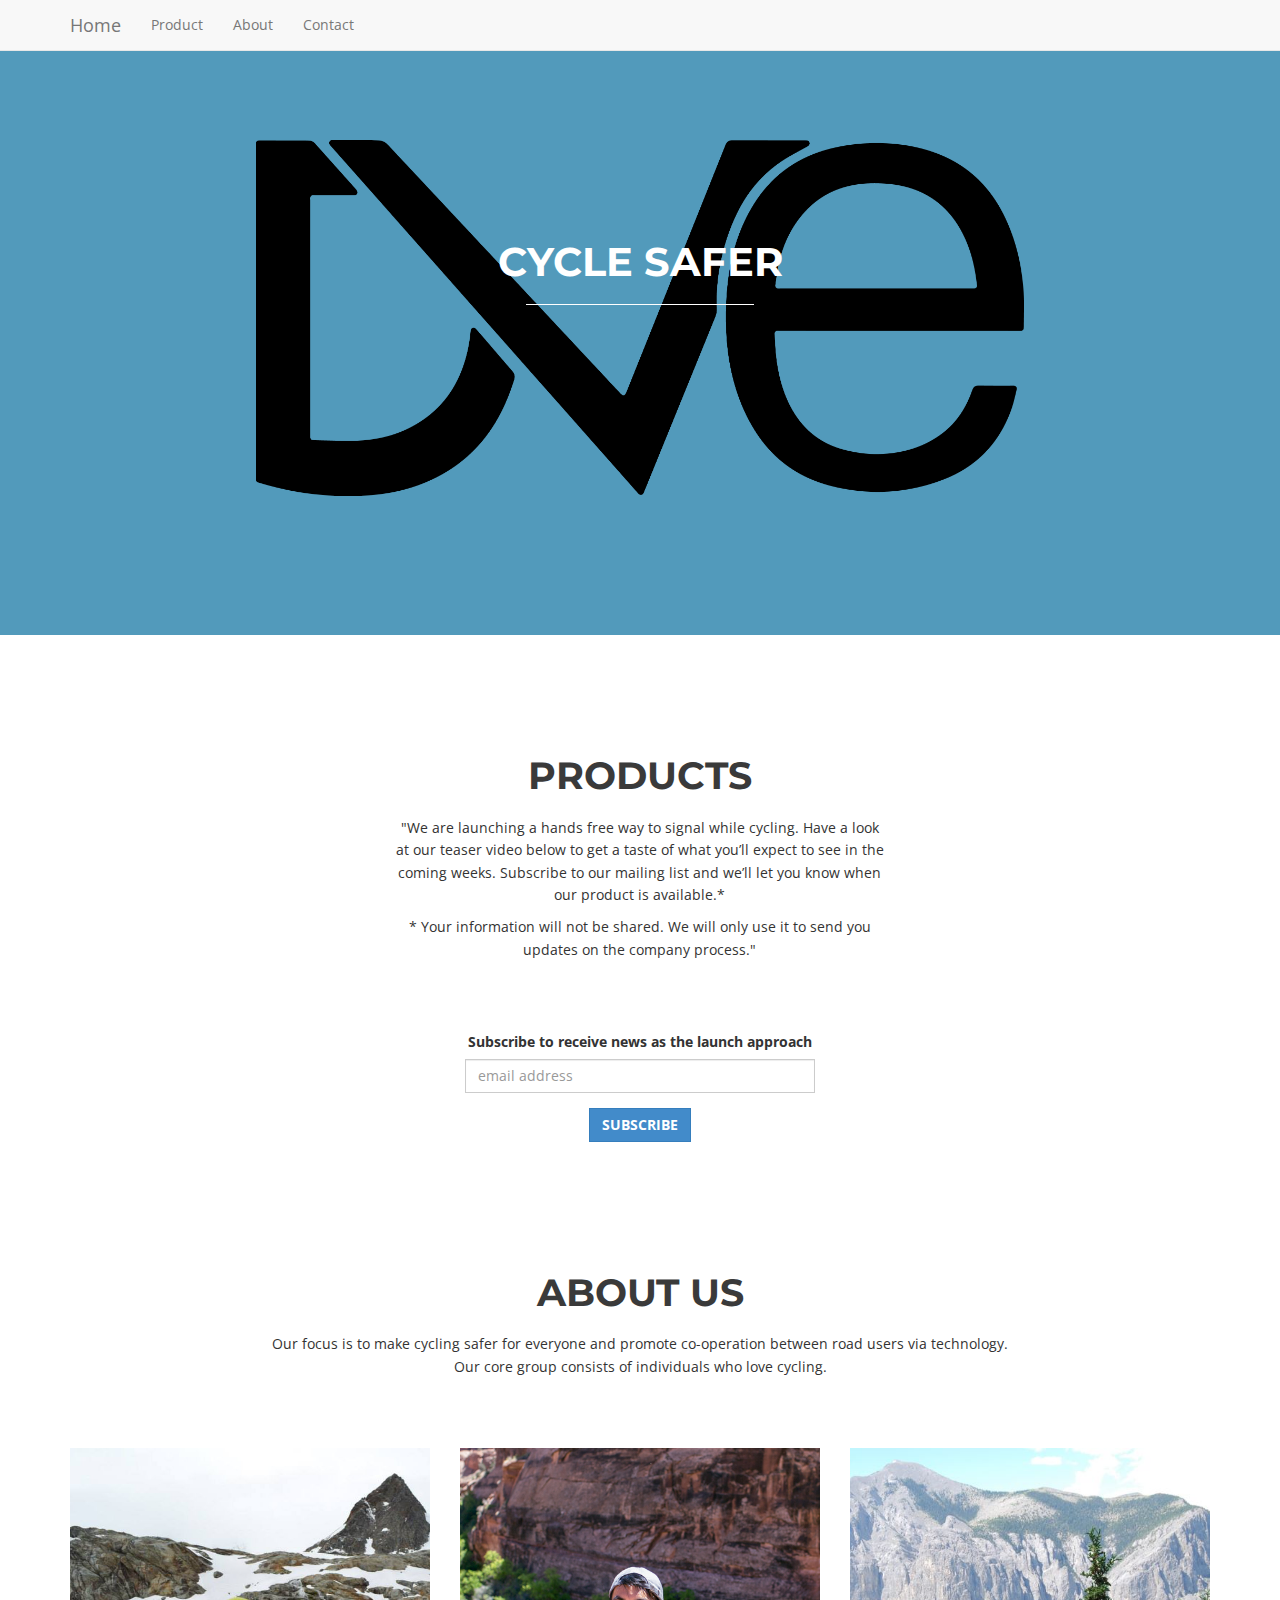
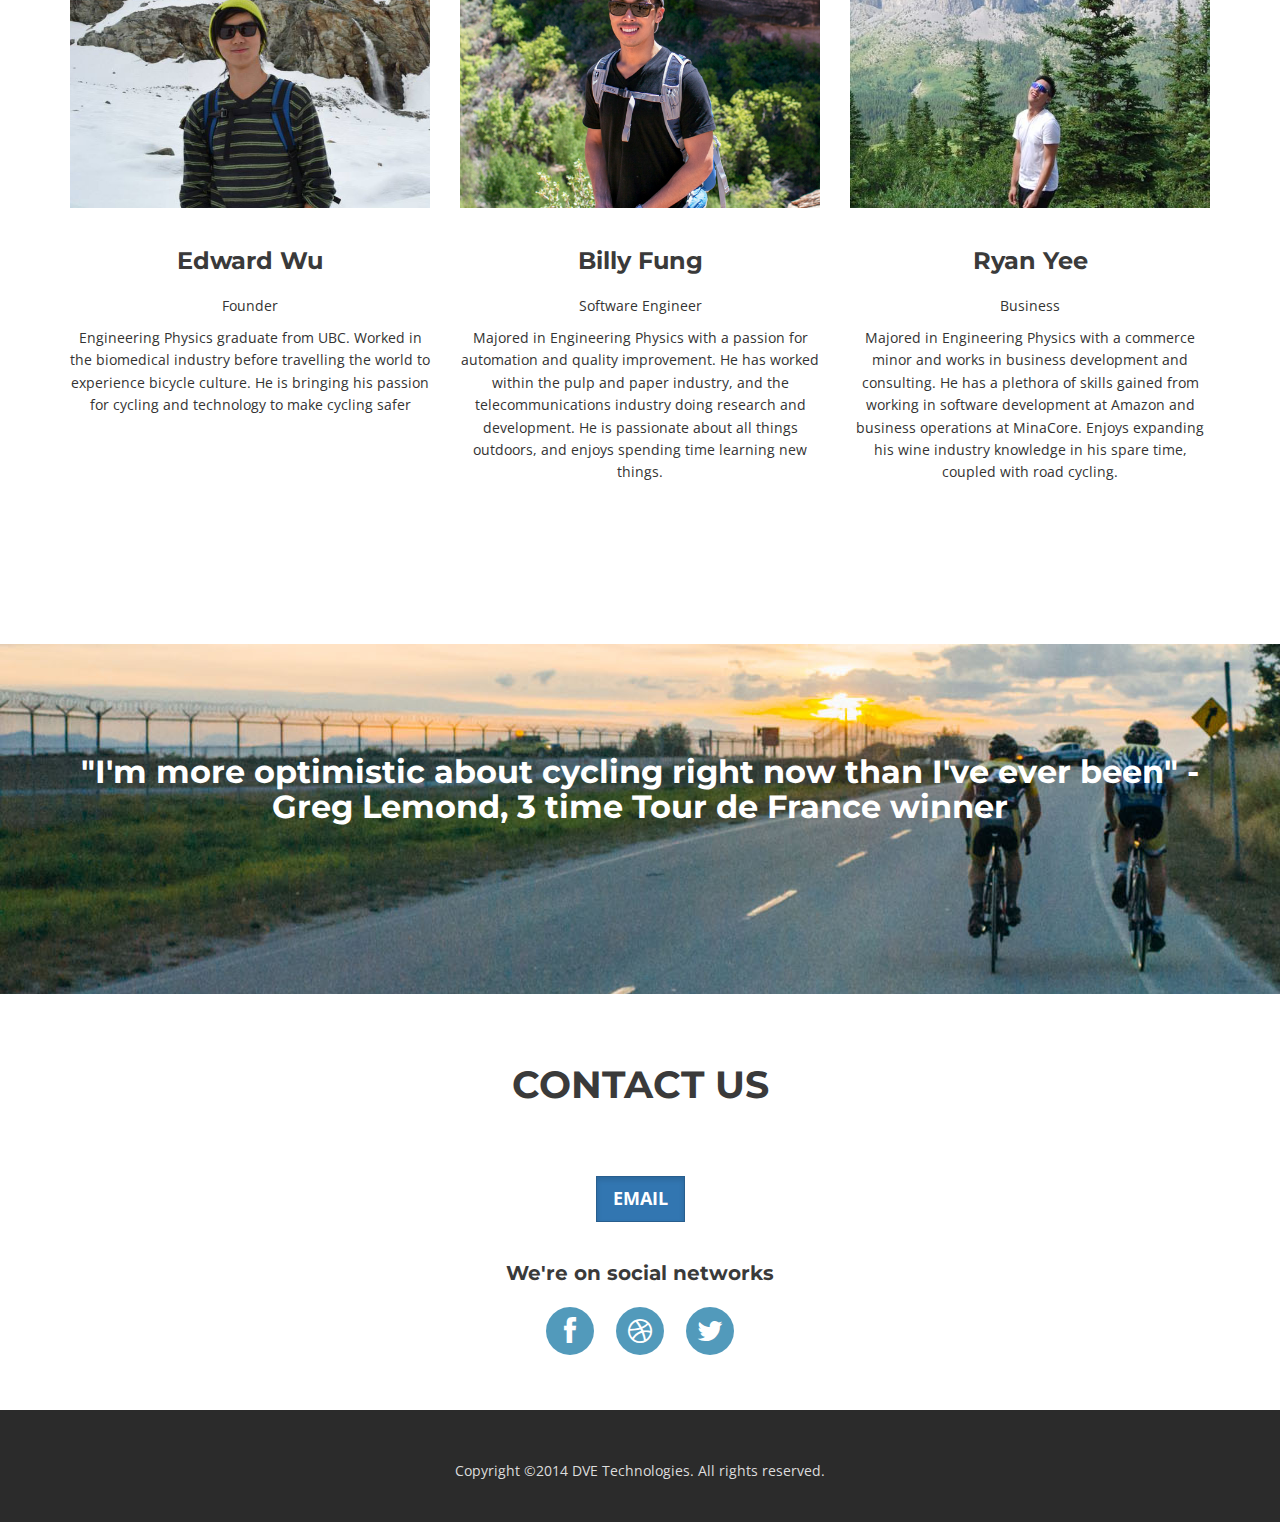
<file: index.html>
<!DOCTYPE html>
<html lang="en">
<head>
<script>
  (function(i,s,o,g,r,a,m){i['GoogleAnalyticsObject']=r;i[r]=i[r]||function(){
  (i[r].q=i[r].q||[]).push(arguments)},i[r].l=1*new Date();a=s.createElement(o),
  m=s.getElementsByTagName(o)[0];a.async=1;a.src=g;m.parentNode.insertBefore(a,m)
  })(window,document,'script','//www.google-analytics.com/analytics.js','ga');

  ga('create', 'UA-60251024-1', 'auto');
  ga('send', 'pageview');

</script>
<meta charset="UTF-8">
<html>
    <title>DVe Technologies</title>
    <meta name="google-site-verification" content="m-U0tzCGfjj0oCpjcS-0h26yoYG52-cVLlgd1TKfIFw" />
    <meta charset="utf-8" />
    <meta content="width=device-width, initial-scale=1, maximum-scale=1, user-scalable=no" name="viewport">
    <!-- css -->
    <link href="css/bootstrap.min.css" rel="stylesheet" media="screen">
    <link href="css/style.css" rel="stylesheet" media="screen">
	<link href="color/default.css" rel="stylesheet" media="screen">
	<script src="js/modernizr.custom.js"></script>
      </head>
  <body>

	<div class="navbar navbar-default navbar-fixed-top alt" data-spy="affix" data-offset-top="1000">
  <div class="container">
    <div class="navbar-header">
      <a href="#" class="navbar-brand">Home</a>
      <a class="navbar-toggle" data-toggle="collapse" data-target=".navbar-collapse">
        <span class="icon-bar"></span>
        <span class="icon-bar"></span>
        <span class="icon-bar"></span>
      </a>
    </div>
    <div class="navbar-collapse collapse" id="navbar">
      <ul class="nav navbar-nav">
        <li><a href="#product">Product </a></li>
        <li><a href="#about">About</a></li>
        <li><a href="#contact">Contact</a></li>
      </ul>
    </div>
   </div>
</div>	

	  <!-- intro area -->	  
	  <div id="intro">
	  
			<div class="intro-text">
				<div class="container">
					<div class="row">
					
						
					<div class="col-md-12">
			
						<div class="brand">
							<h1><a href="index.html">Cycle Safer</a></h1>
							<div class="line-spacer"></div>
							<!---<p><span>We do cool things</span></p>-->
						</div>
					</div>
					</div>
				</div>
		 	</div>
			
	 </div>

	 <!-- Product -->
	<section id="product" class="product-section bg-white">
		<div class="container">
			  <div class="row">
				  <div class="col-md-offset-2 col-md-8">
					<div class="section-heading">
					 <h2>Products</h2>
					 <div class="row">
					 	<div class="col-md-offset-2 col-md-8">
					 		<!-- <div class="box-team wow bounceInDown" data-wow-delay="0.2s"> -->
					 		<!--	<img src="img/backpic2.png" alt="" class="img-responsive" /> -->
						 	<p> "We are launching a hands free way to signal while cycling. Have a look at our teaser video below to get a taste of what you’ll expect to see in the coming weeks. Subscribe to our mailing list and we’ll let you know when our product is available.* </p>

						 	* Your information will not be shared. We will only use it to send you updates on the company process."
						</div>
					</div>
				  </div>
			  </div>
		</div>
		
		<!-- Begin MailChimp Signup Form -->

		<div id="mc_embed_signup">
		<form action="//dvetechnologies.us10.list-manage.com/subscribe/post?u=97ab52390130322bd4e0d5b2f&amp;id=9dc33c0f85" method="post" id="mc-embedded-subscribe-form" name="mc-embedded-subscribe-form" class="validate" target="_blank" novalidate>
			<div id="mc_embed_signup_scroll">
			<div class ="form-group">
				
				<label for="mce-EMAIL">Subscribe to receive news as the launch approach</label>
				<div class"row">
				<div class="col-md-offset-4 col-md-4">
				<input type="email" value="" name="EMAIL" class="email form-control" id="mce-EMAIL" placeholder="email address" required>
				</div>

				</div>
				<div class = "row"></div>
			</div>
			<!-- real people should not fill this in and expect good things - do not remove this or risk form bot signups-->
			<div style="position: absolute; left: -5000px;"><input type="text" name="b_97ab52390130322bd4e0d5b2f_9dc33c0f85" tabindex="-1" value=""></div>
			<div class"row">
			<div class="col-md-offset-4 col-md-4">
			<input type="submit" value="Subscribe" name="subscribe" id="mc-embedded-subscribe" class="btn btn-primary">
			</div>
			</div>
			
		</form>
		</div>

		<!--End mc_embed_signup-->
		
	</section>
	  

	  
	  
	  <!-- About -->
	  <section id="about" class="home-section bg-white">
		<div class="container">
			  <div class="row">
				  <div class="col-md-offset-2 col-md-8">
					<div class="section-heading">
					 <h2>About us</h2>
					 <p> Our focus is to make cycling safer for everyone and promote co-operation between road users via technology. Our core group consists of individuals who love cycling.</p>
					</div>
				  </div>
			  </div>
			  <div class="row">
                <div class="col-xs-12 col-sm-4 col-md-4 col-lg-4">
					<div class="box-team" >
                     <img src="img/team/e.jpg" alt="" class="img-responsive" /> 
                    <h4>Edward Wu</h4>
                    <p>Founder</p>
					<p> Engineering Physics graduate from UBC. Worked in the biomedical industry before travelling the world to experience bicycle culture. He is bringing his passion for cycling and technology to make cycling safer </p>
					</div>
                </div>
                <div class="col-xs-12 col-sm-4 col-md-4 col-lg-4" data-wow-delay="0.3s">
					<div class="box-team">
                     <img src="img/team/b.jpg" alt="" class="img-responsive" /> 
                    <h4>Billy Fung</h4>
                    <p>Software Engineer</p>
					<p> Majored in Engineering Physics with a passion for automation and quality improvement. He has worked within the pulp and paper industry, and the telecommunications industry doing research and development. He is passionate about all things outdoors, and enjoys spending time learning new things.</p>
					</div>
                </div>
                <div class="col-xs-12 col-sm-4 col-md-4 col-lg-4" data-wow-delay="0.3s">
					<div class="box-team">
                     <img src="img/team/ryan.jpg" alt="" class="img-responsive" /> 
                    <h4>Ryan Yee</h4>
                    <p>Business </p>
					<p> Majored in Engineering Physics with a commerce minor and works in business development and consulting. He has a plethora of skills gained from working in software development at Amazon and business operations at MinaCore. Enjoys expanding his wine industry knowledge in his spare time, coupled with road cycling.  </p>
					</div>
                </div>
			  </div>			  
		  </div>	  
	  </section>
	  
		<!-- spacer -->	  
		<section id="spacer1" class="home-section spacer">	
           <div class="container">
				<div class="row">
					<div class="col-md-12">
						<div class="color-light">
						<h2>"I'm more optimistic about cycling right now than I've ever been" - Greg Lemond, 3 time Tour de France winner</h2>
						<!---<p class="lead wow bounceInUp" data-wow-delay="1s">We mix all detailed things together</p>	 -->
						</div>
					</div>				
				</div>
            </div>
		</section>	  
	  

			  <!-- <div class="row">
                <div class="col-xs-12 col-sm-3 col-md-3 col-lg-3">
					<div class="service-box wow bounceInDown" data-wow-delay="0.1s">
						<i class="fa fa-code fa-4x"></i>
						<h4>Valid HTML5</h4>
						<p>Lorem ipsum dolor sit amet, ut decore iracundia urbanitas sit.</p>
						<a class="btn btn-primary">Learn more</a>
					</div>
                </div>
                <div class="col-xs-12 col-sm-3 col-md-3 col-lg-3" data-wow-delay="0.3s">
					<div class="service-box wow bounceInDown" data-wow-delay="0.1s">
						<i class="fa fa-cog fa-4x"></i>
						<h4>Easy to Customize</h4>
						<p>Lorem ipsum dolor sit amet, ut decore iracundia urbanitas sit.</p>
						<a class="btn btn-primary">Learn more</a>
					</div>
                </div>
                <div class="col-xs-12 col-sm-3 col-md-3 col-lg-3" data-wow-delay="0.5s">
					<div class="service-box wow bounceInDown" data-wow-delay="0.1s">
						<i class="fa fa-desktop fa-4x"></i>
						<h4>Responsive Layout</h4>
						<p>Lorem ipsum dolor sit amet, ut decore iracundia urbanitas sit.</p>
						<a class="btn btn-primary">Learn more</a>
					</div>
                </div>
                <div class="col-xs-12 col-sm-3 col-md-3 col-lg-3" data-wow-delay="0.7s">
					<div class="service-box wow bounceInDown" data-wow-delay="0.1s">
						<i class="fa fa-dropbox fa-4x"></i>
						<h4>Ready to use</h4>
						<p>Lorem ipsum dolor sit amet, ut decore iracundia urbanitas sit.</p>
						<a class="btn btn-primary">Learn more</a>
					</div>
                </div>
			  </div>	
		</div>
	</section> -->

	
	  
	 <!-- Contact -->
	  <div id="contact" class="contact-section bg-white">
	  	<div class="container">
			  <div class="row">
				  <div class="col-md-offset-2 col-md-8">
					<div class="section-heading">
					 <h2>Contact us</h2>
					</div>
				  </div>
			  </div>
			 <a href="mailto:eddy@dvetechnologies.com" class="btn btn-primary btn-lg active" role="button">Email</a>

	  		
			<div class="row mar-top30 ">
				<div class="col-md-offset-2 col-md-8">
					<h5>We're on social networks</h5>
					<ul class="social-network">
						<li><a href="#">
						<span class="fa-stack fa-2x">
							<i class="fa fa-circle fa-stack-2x"></i>
							<i class="fa fa-facebook fa-stack-1x fa-inverse"></i>
						</span></a>
						</li>
						<li><a href="#">
						<span class="fa-stack fa-2x">
							<i class="fa fa-circle fa-stack-2x"></i>
							<i class="fa fa-dribbble fa-stack-1x fa-inverse"></i>
						</span></a>
						</li>
						<li><a href="#">
						<span class="fa-stack fa-2x">
							<i class="fa fa-circle fa-stack-2x"></i>
							<i class="fa fa-twitter fa-stack-1x fa-inverse"></i>
						</span></a>
						</li>
					</ul>
				</div>				
			</div>

	  	</div>
	  </div>  

	<footer>
		<div class="container">
			<div class="row">
				<div class="col-md-12">
					<p>Copyright &copy;2014 DVE Technologies. All rights reserved. </p>
				</div>
			</div>		
		</div>	
	</footer>
	 
	 <!-- js -->
    <script src="js/jquery.js"></script>
    <script src="js/bootstrap.min.js"></script>
	<script src="js/jquery.smooth-scroll.min.js"></script>
	<script src="js/jquery.dlmenu.js"></script>
	<script src="js/wow.min.js"></script>
	<script src="js/custom.js"></script>
</body>
</html>
</file>
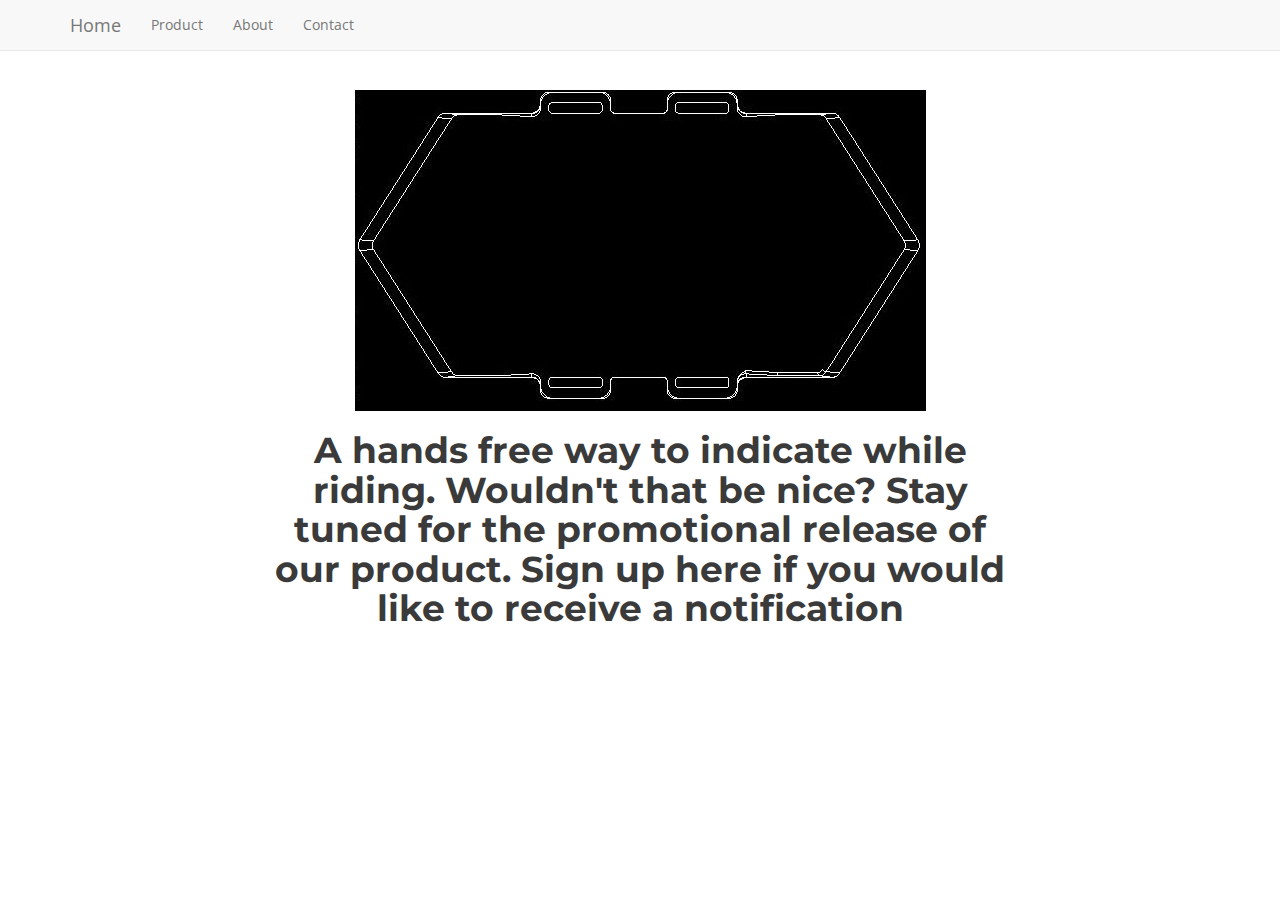
<file: product/index.html>
<!DOCTYPE html>
<html>
<head>
    <title>DVe Technologies</title>
    <meta name="google-site-verification" content="m-U0tzCGfjj0oCpjcS-0h26yoYG52-cVLlgd1TKfIFw" />
    <meta charset="utf-8" />
    <meta content="width=device-width, initial-scale=1, maximum-scale=1, user-scalable=no" name="viewport">
    <!-- css -->
    <link href="../css/bootstrap.min.css" rel="stylesheet" media="screen">
    <link href="../css/style.css" rel="stylesheet" media="screen">
	  <link href="../color/default.css" rel="stylesheet" media="screen">
	  <link rel="prefetch" href="/product/" />
	  <script src="../js/modernizr.custom.js"></script>
</head>
<body>
	<div class="navbar navbar-default navbar-fixed-top alt" data-spy="affix" data-offset-top="1000">
    <div class="container">
      <div class="navbar-header">
        <a href="../index.html" class="navbar-brand">Home</a>
        <a class="navbar-toggle" data-toggle="collapse" data-target=".navbar-collapse">
          <span class="icon-bar"></span>
          <span class="icon-bar"></span>
          <span class="icon-bar"></span>
        </a>
      </div>
      <div class="navbar-collapse collapse" id="navbar">
        <ul class="nav navbar-nav">
          <li><a href="#">Product </a></li>
          <li><a href="../index.html#about">About</a></li>
          <li><a href="../index.html#contact">Contact</a></li>
        </ul>
      </div>
    </div>
  </div>
 
	  <div id="product" class="home-section bg-white">
	  		<div class="container">
			  <div class="row">
				  <div class="col-md-offset-2 col-md-8">
					<div class="section-heading">
          <img src="../img/backpic.jpg" alt="" class="row text-center" />
			
						<div class="brand">
							<h1>A hands free way to indicate while riding. Wouldn't that be nice? Stay tuned for the promotional release of our product.
Sign up here if you would like to receive a notification</h1>
							<div class="line-spacer"></div>
							<!---<p><span>We do cool things</span></p>-->
						</div>
					</div>
					</div>
				</div>
		 	</div>
			
	 </div>
 
	<!-- js -->
  <script src="../js/jquery.js"></script>
  <script src="../js/bootstrap.min.js"></script>
	<script src="../js/jquery.smooth-scroll.min.js"></script>
	<script src="../js/jquery.dlmenu.js"></script>
	<script src="../js/wow.min.js"></script>
	<script src="../js/custom.js"></script>
</body>
</html>
</file>
<file: css/style.css>
/* ================================
Imports
================================= */
@import url(http://fonts.googleapis.com/css?family=Montserrat:400,700|Open+Sans:400,300,700,800);
@import url('font-awesome.min.css');
@import url('overwrite.css');
@import url('dlmenu.css');
@import url('animate.css');

/* ================================
General
================================= */
body{
	margin:0;
	padding:0;
	text-align: center;
	font-family: 'Open Sans', sans-serif;
	font-size: 14px;
	line-height: 1.6em;
	
}

h1 {
	font-size: 36px;
}
h2 {
	font-size: 32px;
}
h3 {
	font-size: 28px;
}
h4 {
	font-size: 24px;
}
h5 {
	font-size: 20px;
}
h6 {
	font-size: 18px;
}

h1,h2,h3,h4,h5,h6,.h1,.h2,.h3,.h4,.h5,.h6{
	color: #3a3a3a;
	font-weight: 700;
	margin-bottom: 20px;
	font-family: 'Montserrat', sans-serif;
}


.lead{
	font-weight: 400;
}

button {
	display: inline-block;
	margin-bottom: 0;
	margin-bottom: 10px;
	padding: 6px 12px;
	border: 1px solid transparent;
	vertical-align: middle;
	text-align: center;
	white-space: nowrap;
	font-weight: normal;
	font-size: 14px;
	line-height: 1.428571429;
	cursor: pointer;
	-webkit-user-select: none;
	-moz-user-select: none;
	-ms-user-select: none;
	-o-user-select: none;
	user-select: none;
}
button.navbar-toggle {
	background: #fff;
	border: none;
	color: #999999;
}

.btn-theme,.btn-theme:hover,.btn-theme:focus{
	color: #fff;
}
.btn-theme:hover{
	background: transparent !important;
	border-color: #999;
	color: #999;
}


/* ================================
margin, padding
================================= */
.mar-top0 {
	margin-top: 0;
}
.mar-top10 {
	margin-top: 10px;
}
.mar-top20 {
	margin-top: 20px;
}
.mar-top30 {
	margin-top: 30px;
}
.mar-top40 {
	margin-top: 40px;
}



/* ================================
Home sections
================================= */

.home-section {
	width: 100%;
	padding: 90px 0px 150px 0px;
}

/* --- heading --- */
.section-heading {
	margin-bottom: 70px;
}
	
.section-heading h2 {
	font-size: 38px;
	text-transform: uppercase;
}
	
.section-heading .heading-line {
	margin:0 auto;
	display: block;
	height: 1px;
	width: 80px;
	background: #333;
	margin-top: 10px;
	margin-bottom: 20px;
}

	
/* --- section bg var --- */

.bg-white {
	background: #fff;
}

.bg-gray {
	background: #f8f8f8;
}

.bg-dark {
	background: #575757;
}


/* --- section content general color --- */

.color-light h1,.color-light h2,.color-light h3,.color-light h4,.color-light h5,.color-light h6 {
	color: #fff;
}


.color-light p {
	color: #eee;
}


/* ==========================
Spacer
============================= */

#spacer1{	
	background-image: url(../img/spacer/3.jpg);
}
#spacer2{	
	background-image: url(../img/spacer/2.jpg);
}


/* ================================
Intro
================================= */

#intro{
    height:635px;
    width:100%;
    background-color: #529abb;
    background-image: url(../img/logo.png);
    background-size:60%;
    background-position:center;
    background-repeat:no-repeat;
    overflow-y:hidden;
    text-align:center;
    position:relative;
}



.intro-text {
	position:relative;
	width:100%;
	margin-top:200px;
	z-index:1000;
}
#intro .brand {
	margin-top: 40px;
}
.intro-text h1 a {
	color:#fff;
	text-align:center;
	font-weight: 700;
	font-size: 40px; 
	line-height:1.1em;
	padding-top:30px;
	text-transform: uppercase;	
}
.intro-text h1 a:hover {
	text-decoration: none;
}

.line-spacer {
	width: 20%;
	margin:0 auto;
	margin-top: 20px;
	margin-bottom: 25px;
	border-bottom:1px solid #fff;
}

.intro-text p span {
	color:#fff;
	font-size: 24px;
	text-align:center;
	font-weight: 300;
}

/* ================================
About
================================= */
.box-team img {
	margin-bottom: 30px;
}


/* ================================
Contact
================================= */
.contact-section {
	padding: 50px 0 50px;
}

/* ================================
Product
================================= */
.product-section {
	padding: 100px 0 10px;
	margin-bottom: 10px; 
}

.box-team img {
	margin-bottom: 40px;
}


/* ================================
Bottom widget
================================= */
ul.social-network {	
	margin: 0;
	margin-left:0;
	padding-left: 0;
	list-style: none;
}
ul.social-network li {
	display: inline;
	margin: 5px 5px;
}

ul.social-network li a:hover span .fa-circle {
	color: #2b2b2b;
}

/* ================================
Footer
================================= */
footer {
	background: #2b2b2b;
	color: #ddd;
	padding: 50px 0 30px;
}


/* ================================
more media queries
================================= */

@media (max-width:768px) {
	#intro{
		background-image: url(../img/logo.png);
		background-size:100%;
	}
	.box-team, .box-team img {
		text-align: center;
	}
	.box-team img {
		float: none;
		margin:0 auto;
	}	
	.box-team {
		margin-bottom: 30px;
	}

	
}

@media (max-width:992px) {


	.service p{
			margin-bottom: 60px;
	}

}

@media (max-width:480px){
	#intro{
		background-image: none;
	}
}
</file>
<file: color/default.css>
a, a:hover{
	color: #529abb;
}
.navbar-default{
	background: #ff;
}

.form-control:focus {
  border-color: #529abb;
  -webkit-box-shadow: inset 0 1px 1px rgba(0,0,0,.075), 0 0 2px #529abb;
          box-shadow: inset 0 1px 1px rgba(0,0,0,.075), 0 0 2px #529abb;
}

.service .carousel-indicators .active {
	background: #529abb;
}

.btn-theme {
	background: #529abb;
}

.lb-album li > a span{
	background: #529abb;
	background: -moz-radial-gradient(center, ellipse cover, rgba(255,255,255,0.56) 0%, #529abb 100%);
	background: -webkit-gradient(radial, center center, 0px, center center, 100%, color-stop(0%,rgba(255,255,255,0.56)), color-stop(100%,#529abb));
	background: -webkit-radial-gradient(center, ellipse cover, rgba(255,255,255,0.56) 0%,#529abb 100%);
	background: -o-radial-gradient(center, ellipse cover, rgba(255,255,255,0.56) 0%,#529abb 100%);
	background: -ms-radial-gradient(center, ellipse cover, rgba(255,255,255,0.56) 0%,#529abb 100%);
	background: radial-gradient(center, ellipse cover, rgba(255,255,255,0.56) 0%,#529abb 100%);
}
.lb-overlay{
	background: #529abb;
	background: -moz-radial-gradient(center, ellipse cover, rgba(255,255,255,0.56) 0%, #529abb 100%);
	background: -webkit-gradient(radial, center center, 0px, center center, 100%, color-stop(0%,rgba(255,255,255,0.56)), color-stop(100%,#529abb));
	background: -webkit-radial-gradient(center, ellipse cover, rgba(255,255,255,0.56) 0%,#529abb 100%);
	background: -o-radial-gradient(center, ellipse cover, rgba(255,255,255,0.56) 0%,#529abb 100%);
	background: -ms-radial-gradient(center, ellipse cover, rgba(255,255,255,0.56) 0%,#529abb 100%);
	background: radial-gradient(center, ellipse cover, rgba(255,255,255,0.56) 0%,#529abb 100%);
}
</file>
